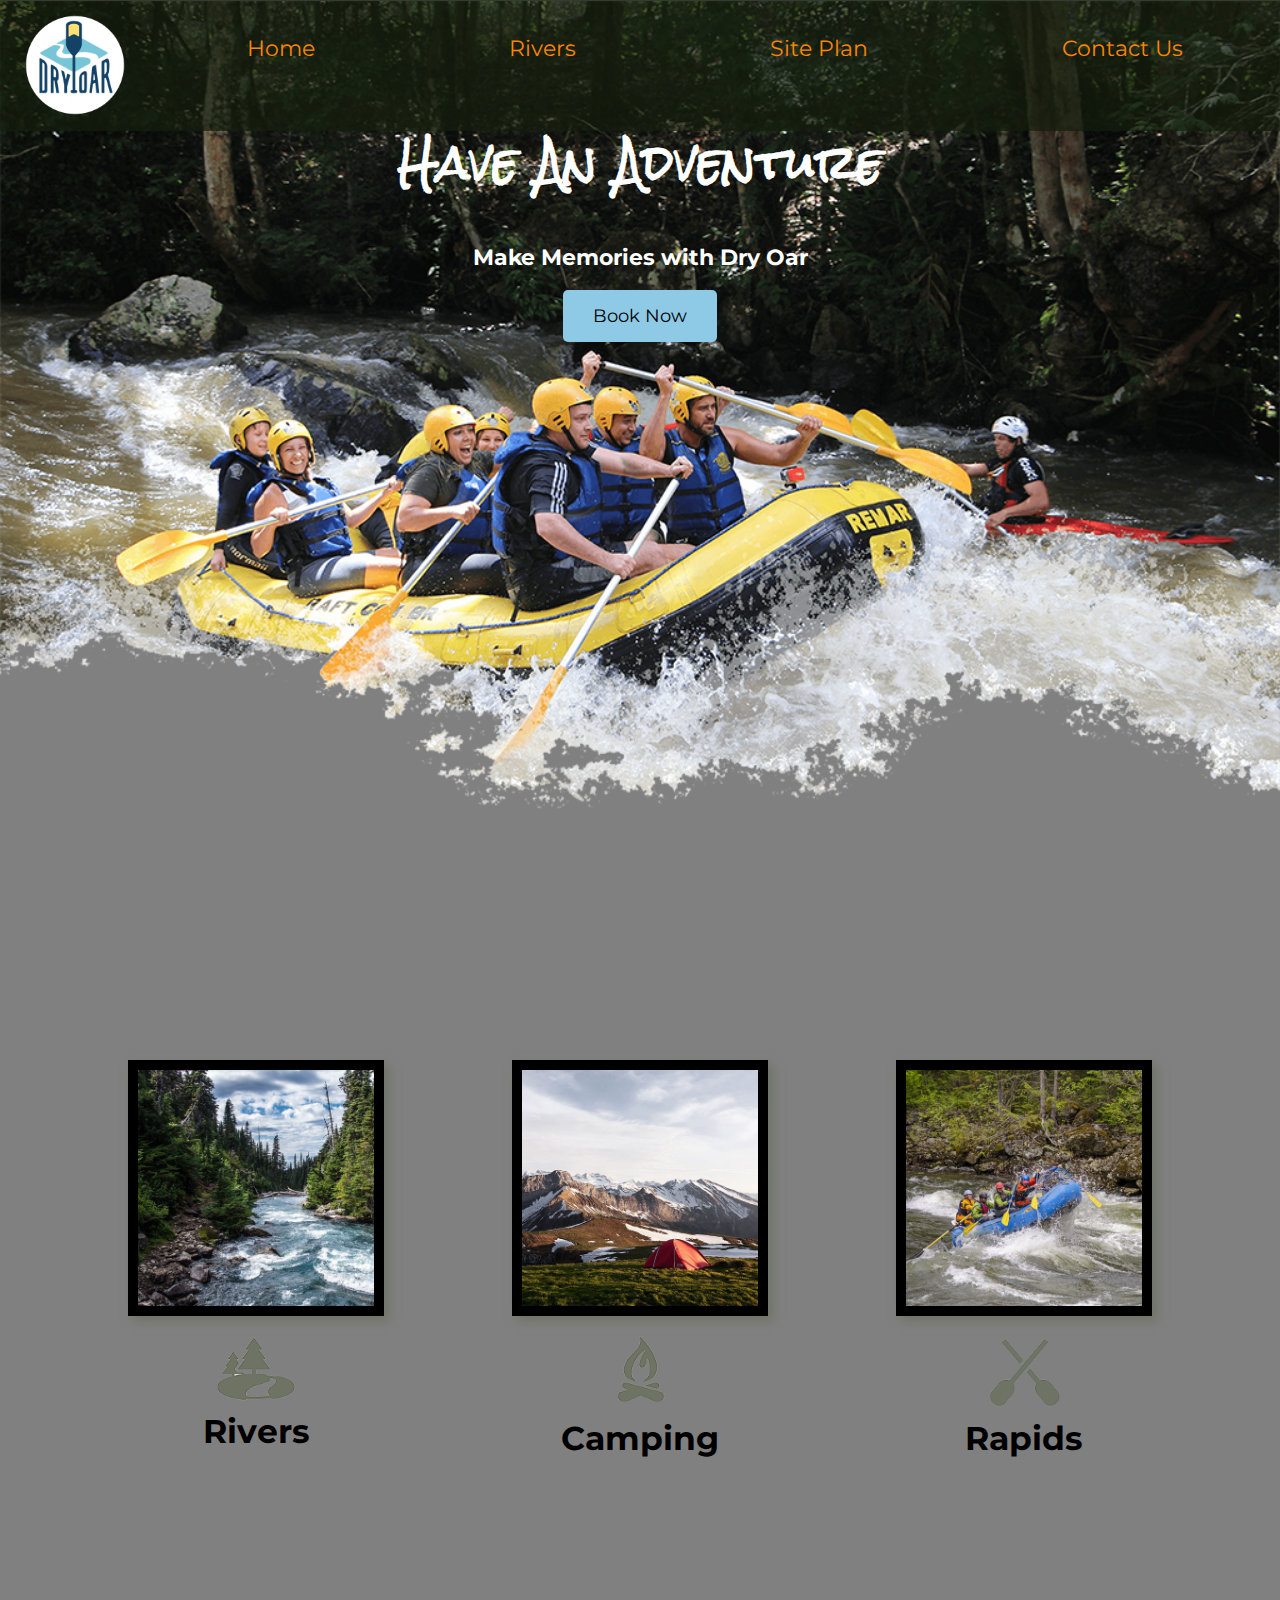
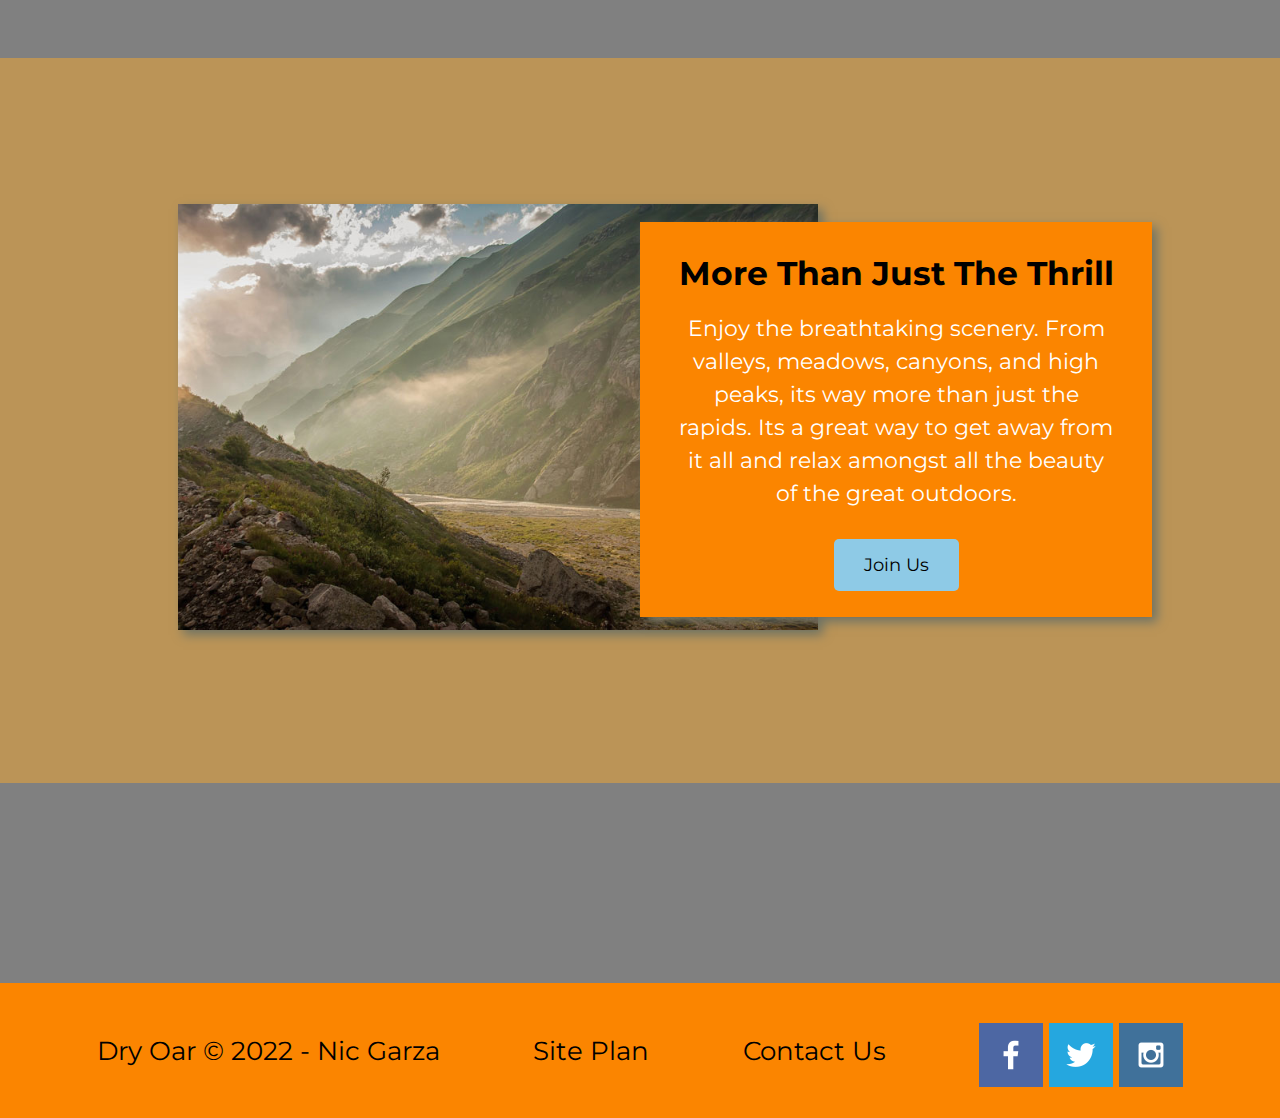
<file: wwr/index.html>
<!DOCTYPE html>
<html lang="en">

<head>
    <meta charset="UTF-8">
    <meta http-equiv="X-UA-Compatible" content="IE=edge">
    <meta name="viewport" content="width=device-width, initial-scale=1.0">
    <title>Whitewater Rafting Vacations | White Water Outfitters | Home</title>
    <link rel="stylesheet" href="styles/style.css">
</head>

<body>
    <div id="content">
        <header>
            <a id="logo_link" href="index.html">
                <img class="logo" src="images/logo.png" alt="Dry Oar Logo">
            </a>
            <nav>
                <a href="index.html">Home</a>
                <a href="./subpage.html">Rivers</a>
                <a href="site-plan-rafting.html">Site Plan</a>
                <a href="contactus.html">Contact Us</a>
            </nav>
        </header>
        <div id="hero">
            <div id="hero-box">
                <img id="hero-img" src="images/hero.png" alt="People enjoying white water rafting">
            </div>
            <section id="hero-msg">
                <h1 class="home-title">Have An Adventure</h1>
                <h4>Make Memories with Dry Oar</h4>
                <div class="button-box">
                    <a class="book" href="rates.html">Book Now</a>
                </div>
            </section>
        </div>
        <main class="home-grid">
            <section class="rivers-card">
                <img class="card-img" src="images/rivers.jpeg" alt="river in forest">
                <img class="icon" src="images/river_icon.png" alt="river icon">
                <h2>Rivers</h2>
            </section>
            <section class="camping-card">
                <img class="card-img" src="images/camping.jpeg" alt="tent in mountains">
                <img class="icon" src="images/fire_icon.png" alt="fire icon">
                <h2>Camping</h2>
            </section>
            <section class="rapids-card">
                <img class="card-img" src="images/rapids.jpeg" alt="rafting boat">
                <img class="icon" src="images/oars.png" alt="oars icon">
                <h2>Rapids</h2>
            </section>
            <div id="Background"></div>
            <section class="mountain-card">
                <img class="mountain-image" src="images/mountains.jpeg" alt="Misty mountains">
            </section>
            <div class="msg">
                <h2>More Than Just The Thrill</h2>
                <p>Enjoy the breathtaking scenery. From valleys, meadows, canyons, and high peaks, its way more than
                    just the rapids. Its a great way to get away from it all and relax amongst all the beauty of the
                    great outdoors.</p>
                <a class="join" href="rivers.html">Join Us</a>
            </div>
        </main>
        <footer>
            <p>Dry Oar &copy; 2022 - Nic Garza</p>
            <p><a href="site-plan-rafting.html">Site Plan</a></p>
            <p><a href="contactus.html">Contact Us</a></p>
            <div class="social">
                <a href="https://facebook.com" target="_blank">
                    <img src="images/facebook.png" alt="fb icon">
                </a>
                <a href="https://twitter.com" target="_blank">
                    <img src="images/twitter.png" alt="twitter icon">
                </a>
                <a href="https://instagram.com" target="_blank">
                    <img src="images/instagram.png" alt="instagram icon">
                </a>
            </div>
        </footer>
    </div>
</body>

</html>
</file>
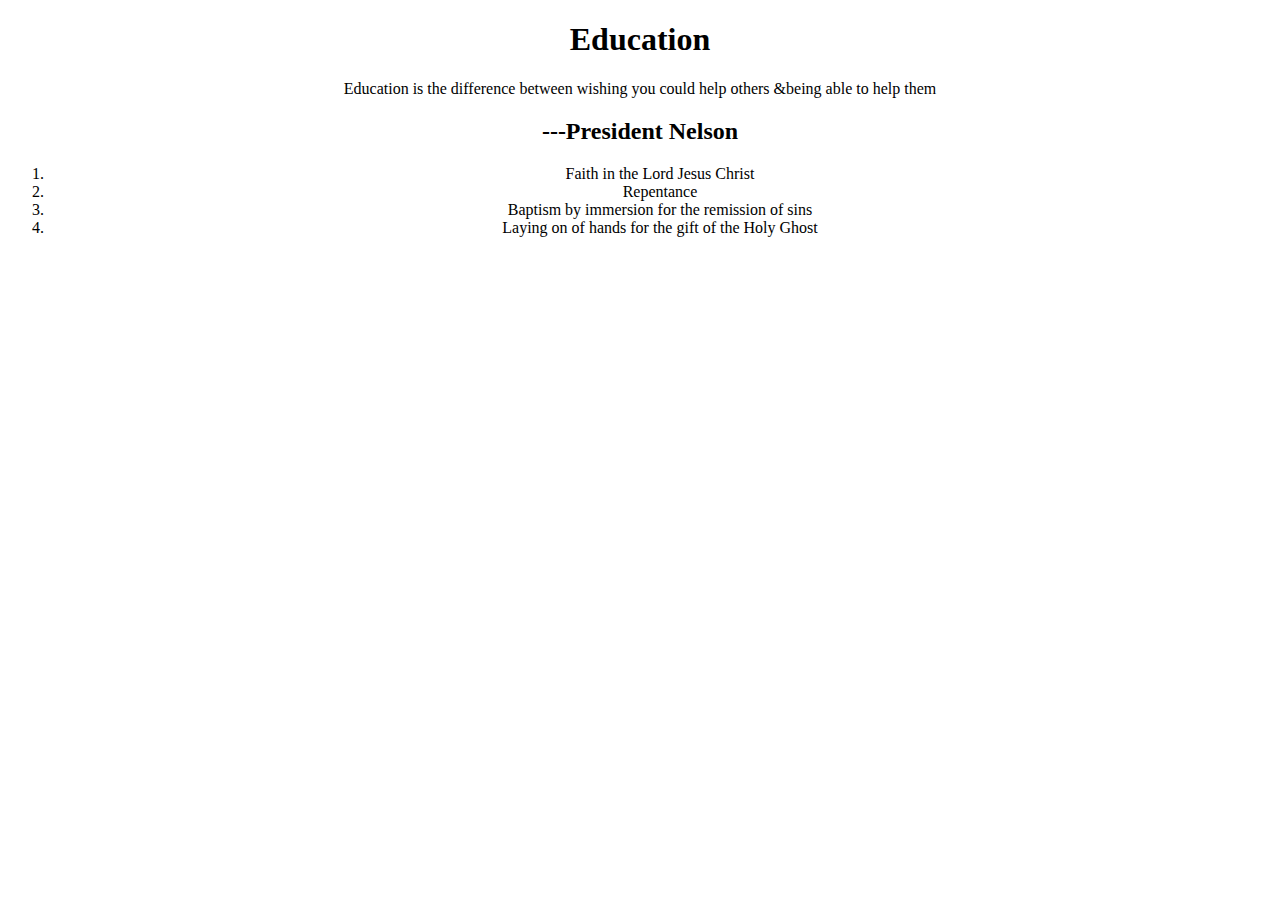
<file: practice/ice4.html>
<!DOCTYPE html>
<html lang="en">
<head>
    <meta charset="UTF-8">
    <meta http-equiv="X-UA-Compatible" content="IE=edge">
    <meta name="viewport" content="width=device-width, initial-scale=1.0">
    <title>Document</title>
    <link rel="stylesheet" href="styles/icestyles.css"
</head>
<body>
    <header>
        <main>
            <h1>Education</h1>
            <p>Education is the difference between wishing you could help others &being able to help them</p>
                <h2>---President Nelson</h2>
                <ol type="1">
                    <li>Faith in the Lord Jesus Christ</li>
                    <li>Repentance</li>
                    <li>Baptism by immersion for the remission of sins</li>
                    <li>Laying on of hands for the gift of the Holy Ghost</li>
                </ol> 
        </main>
    </header>
    
</body>
</html>
</file>
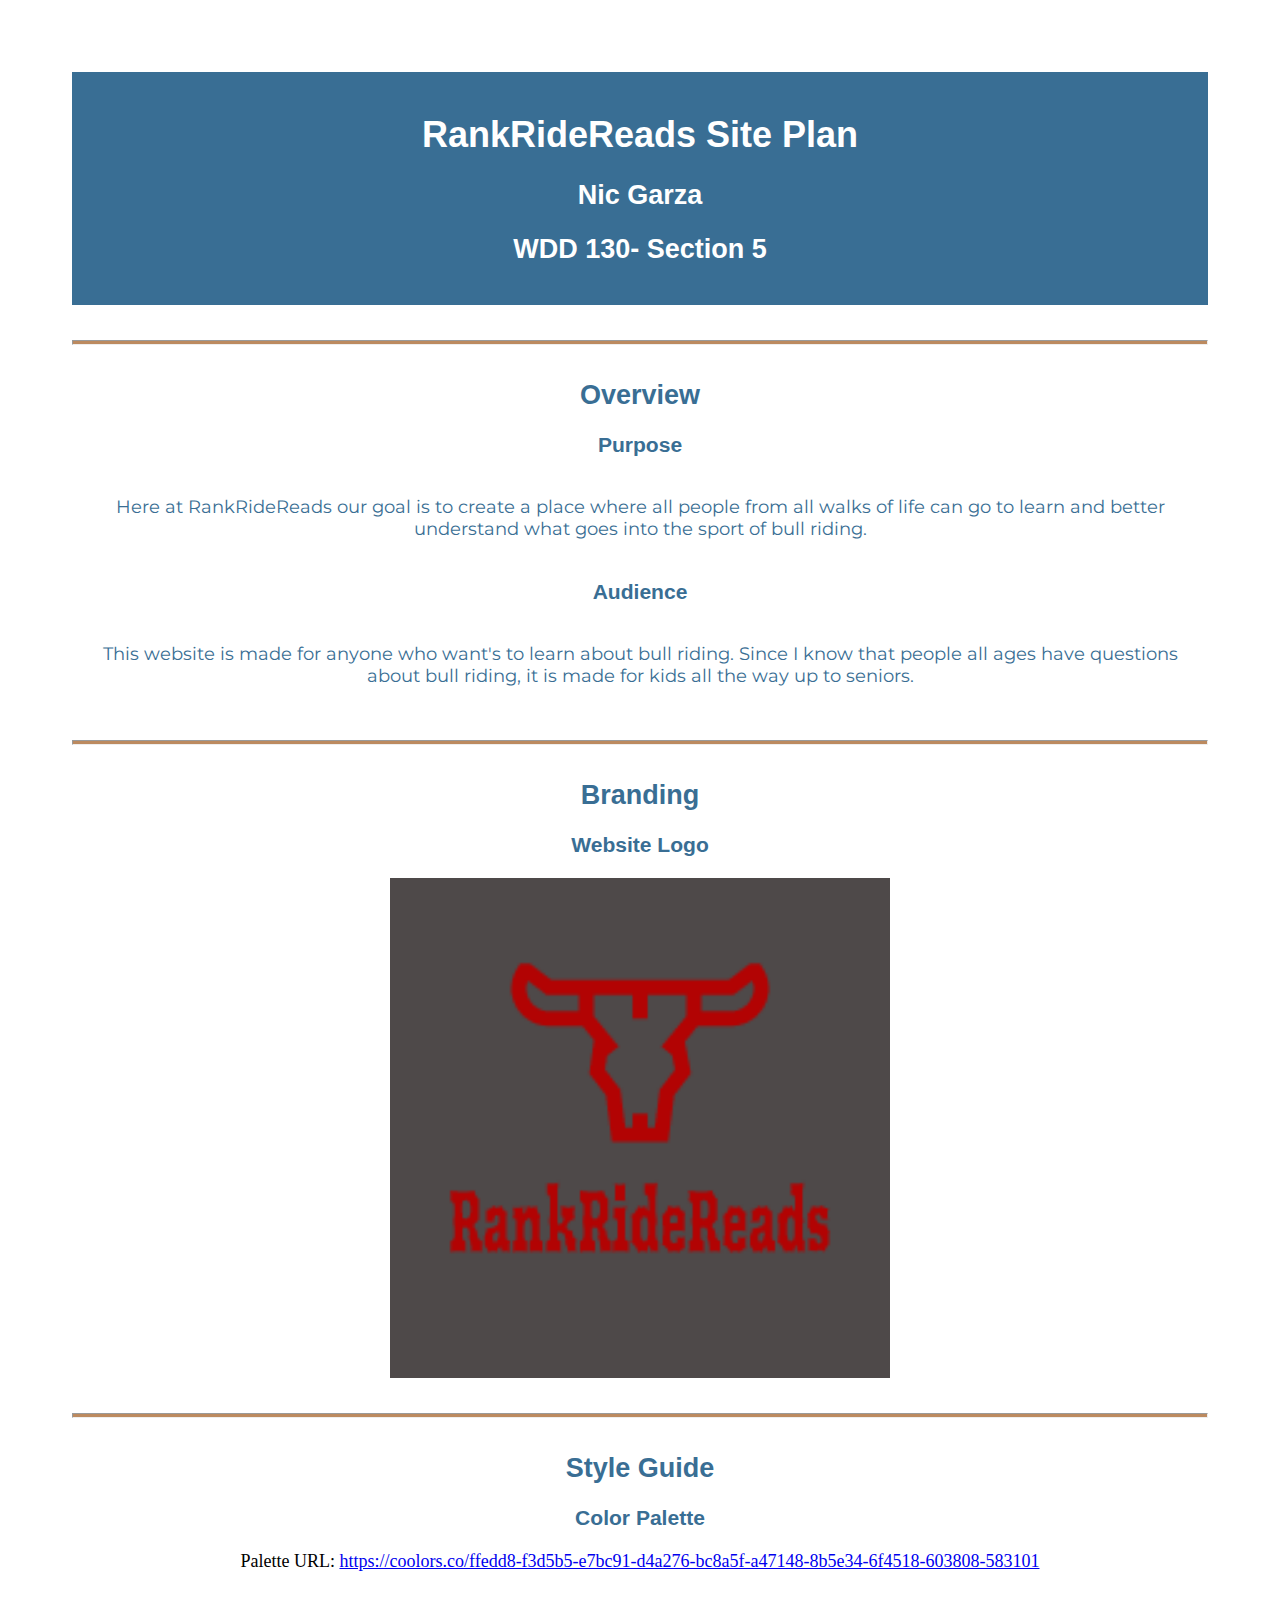
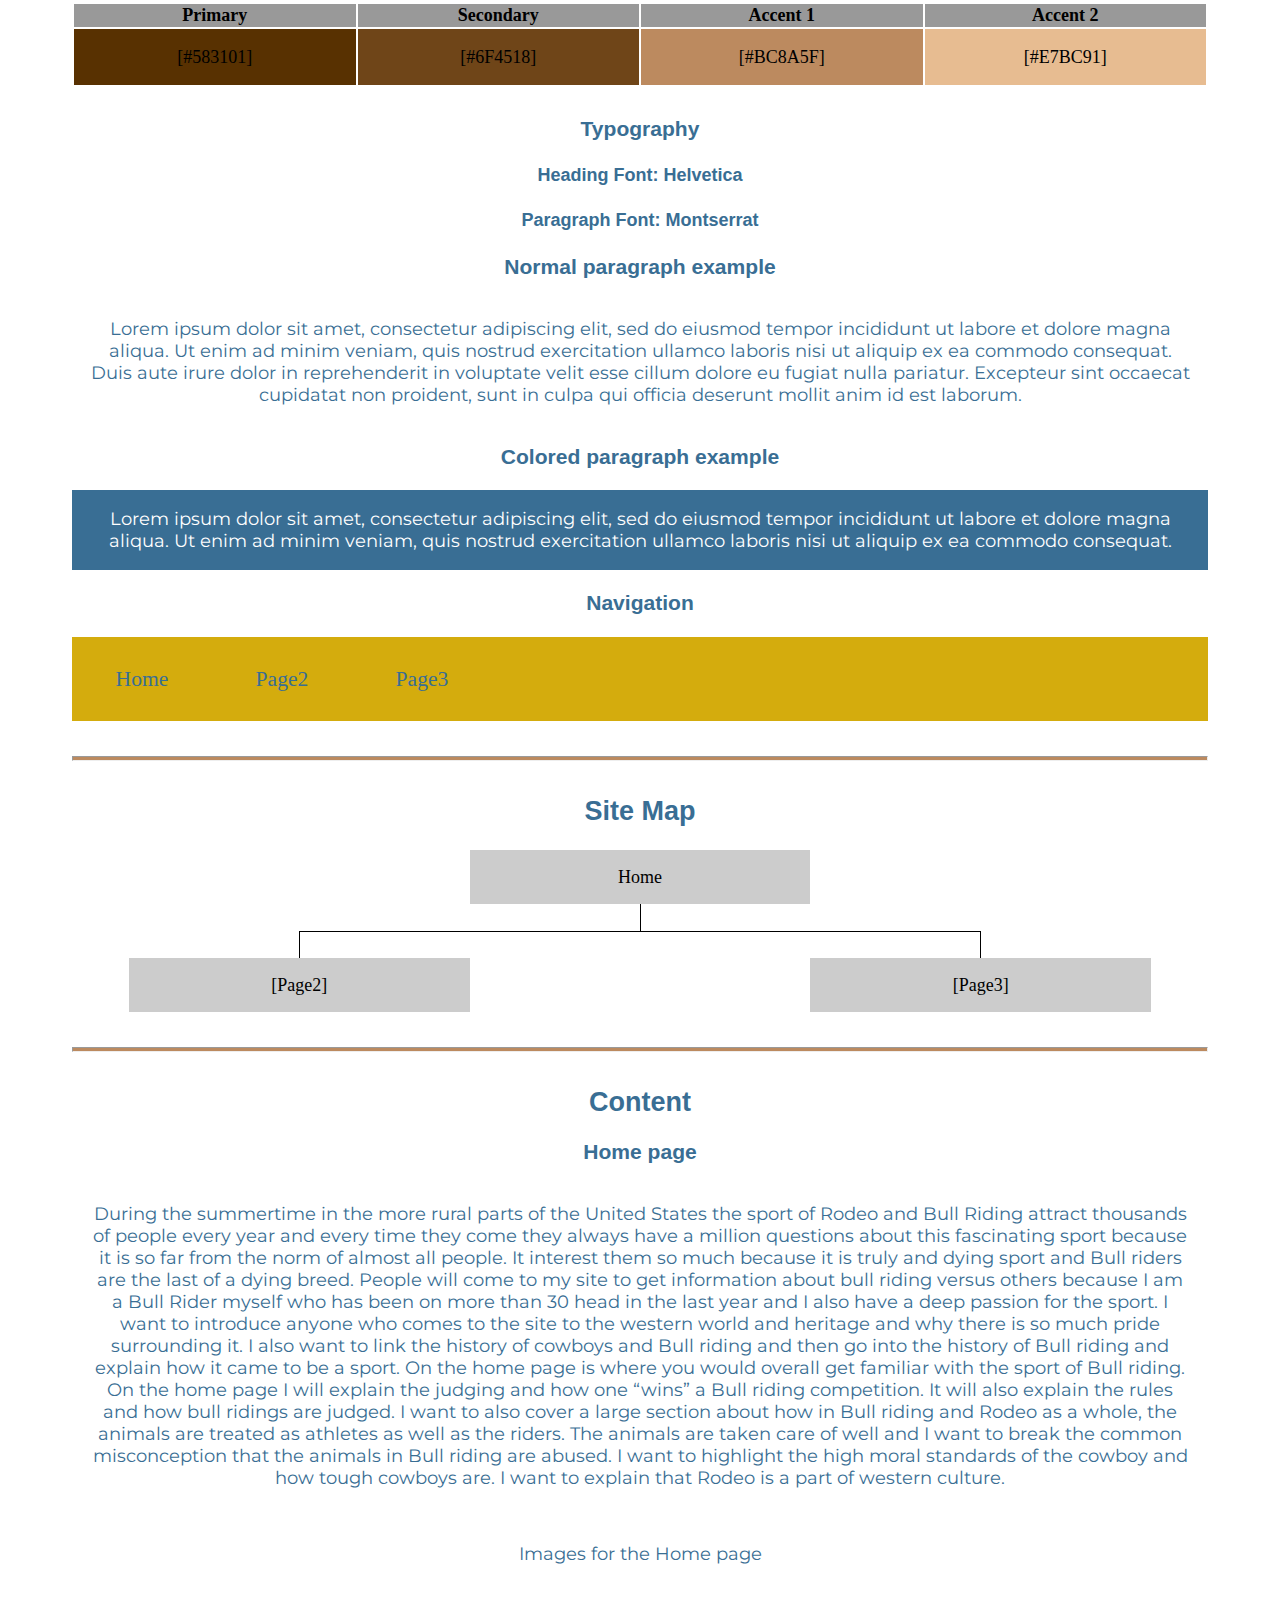
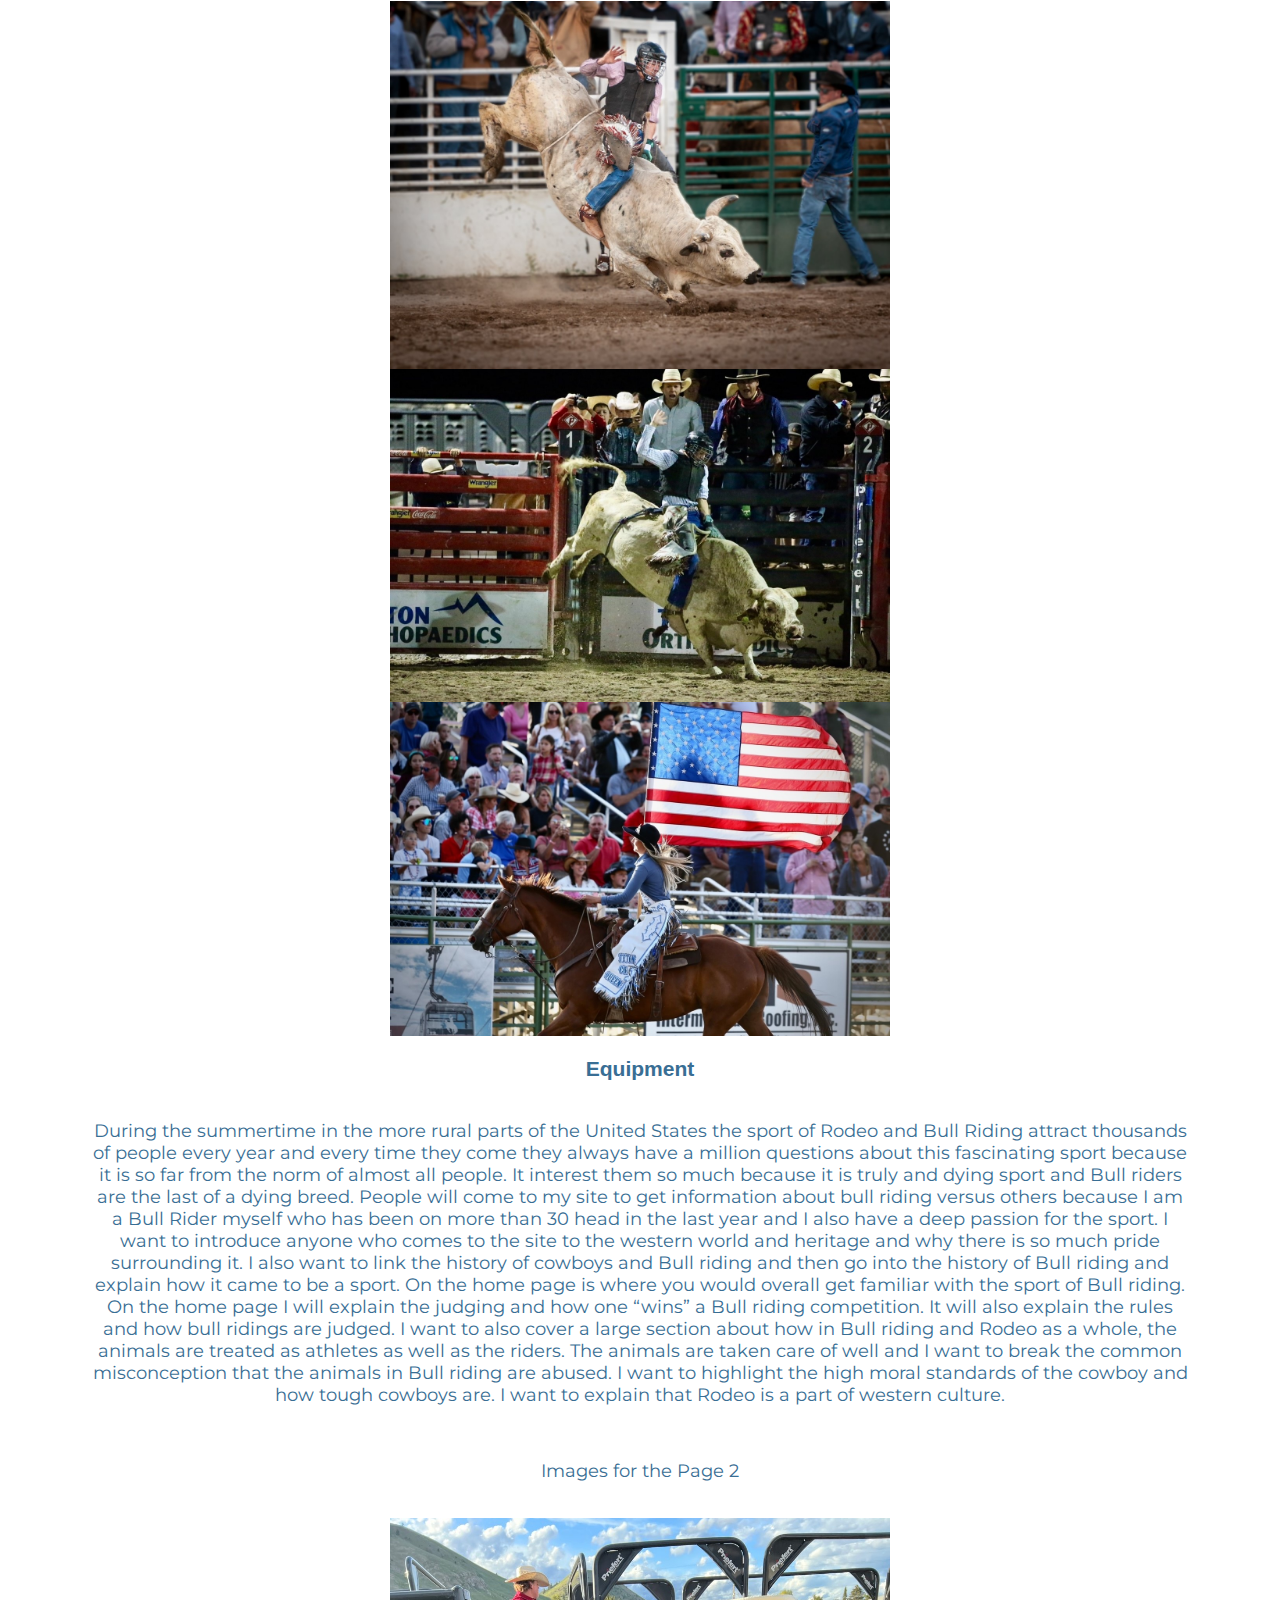
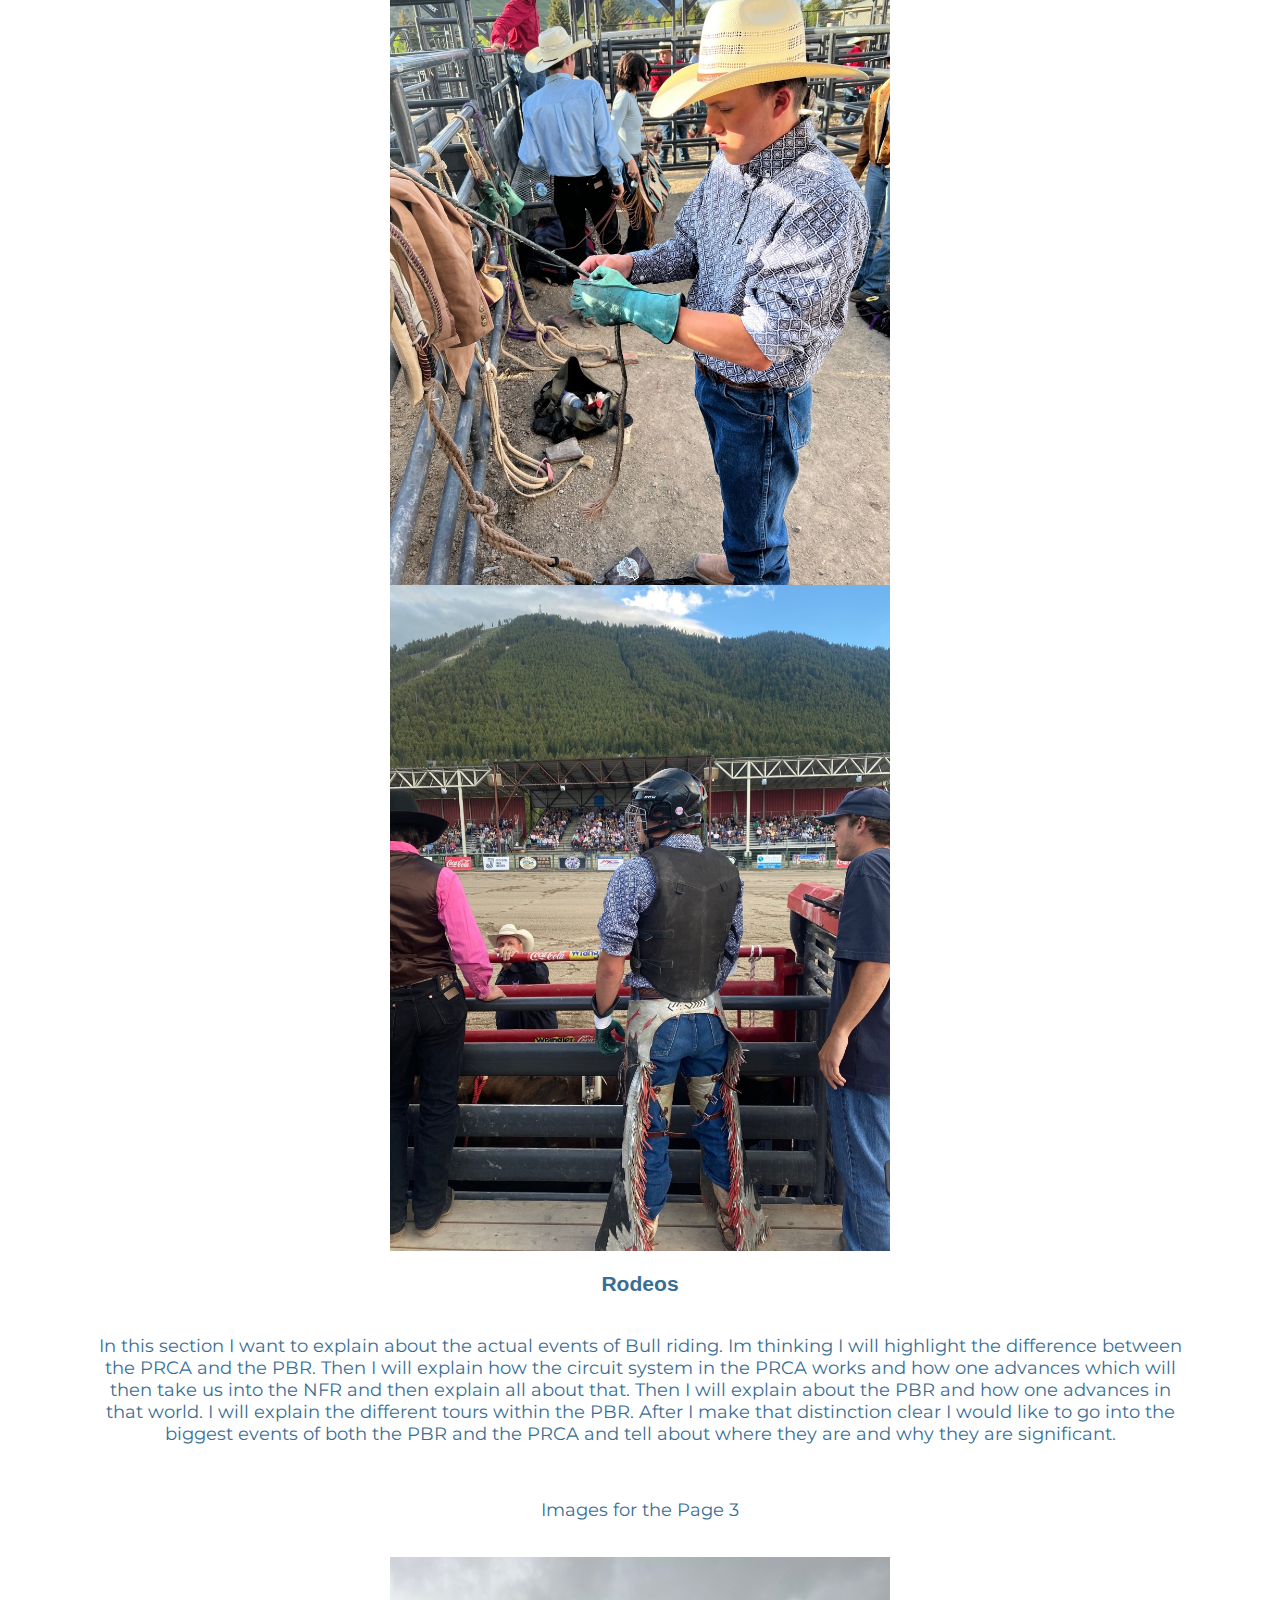
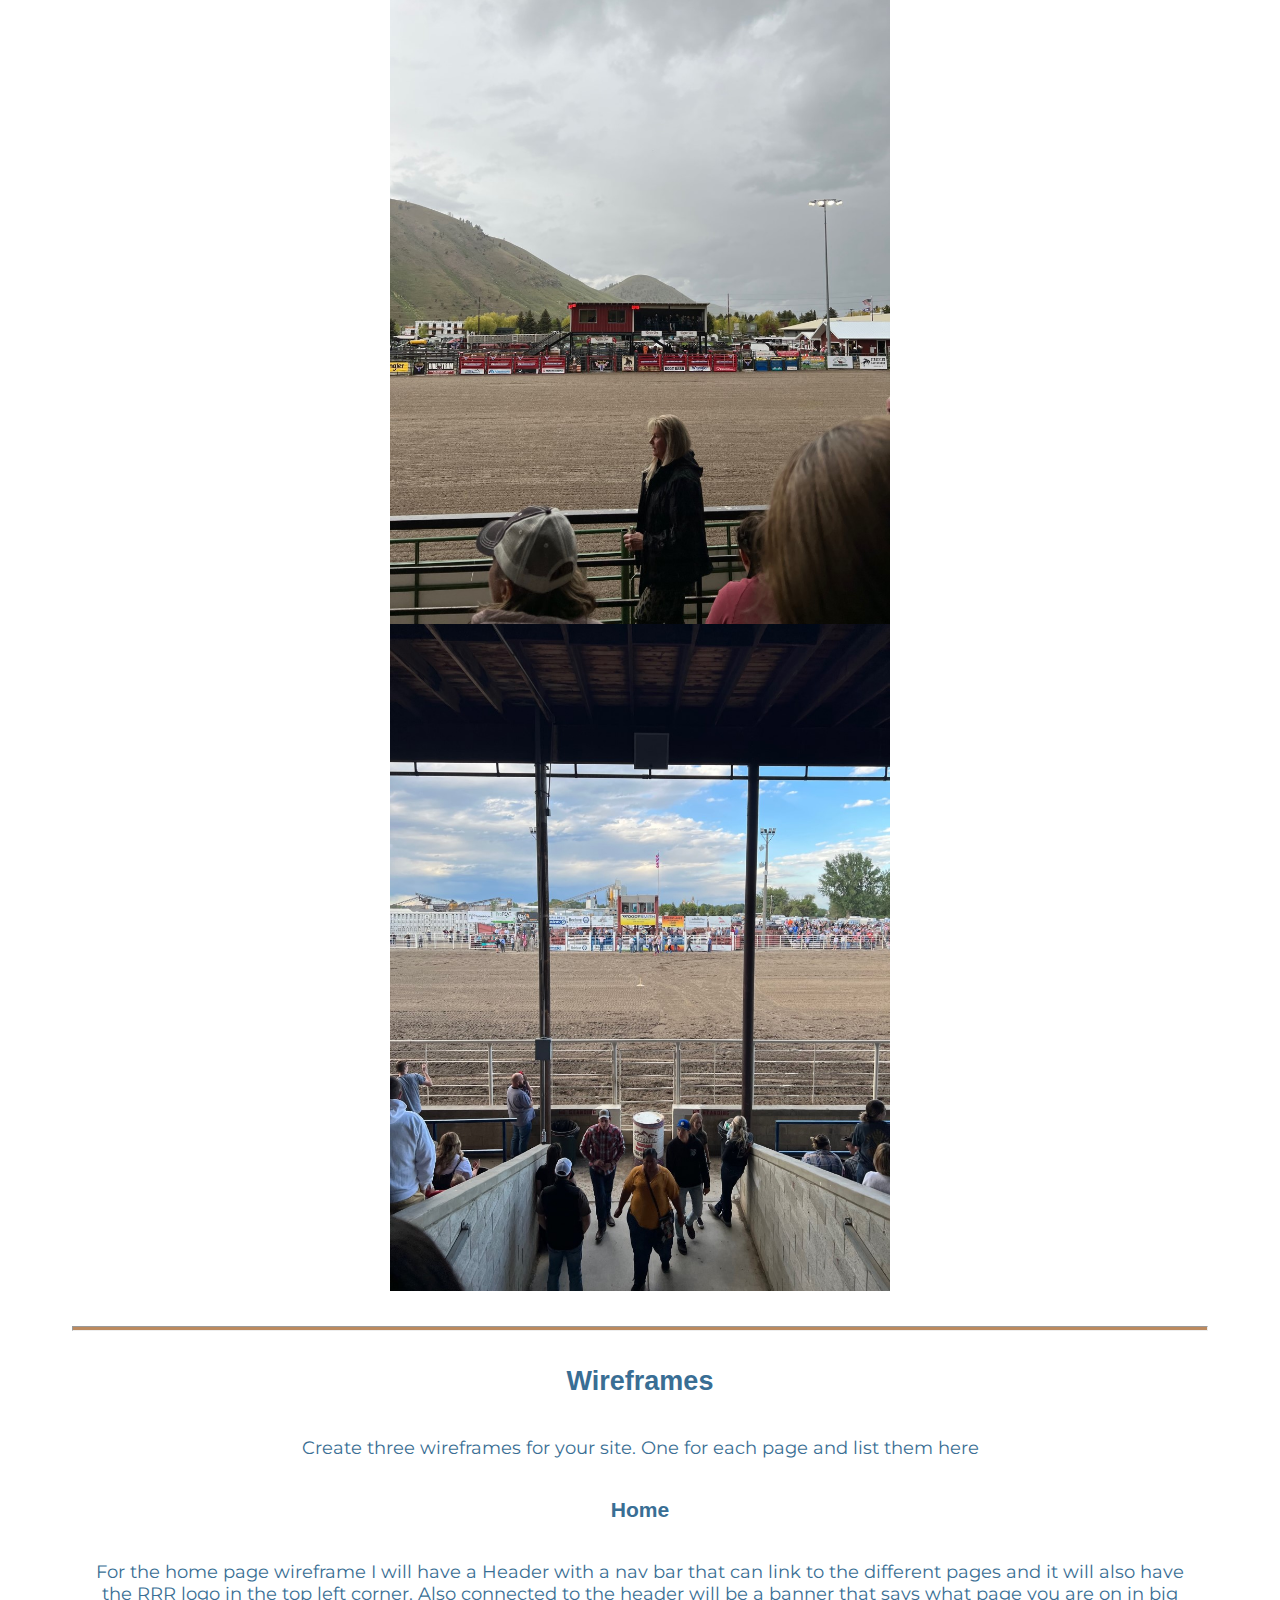
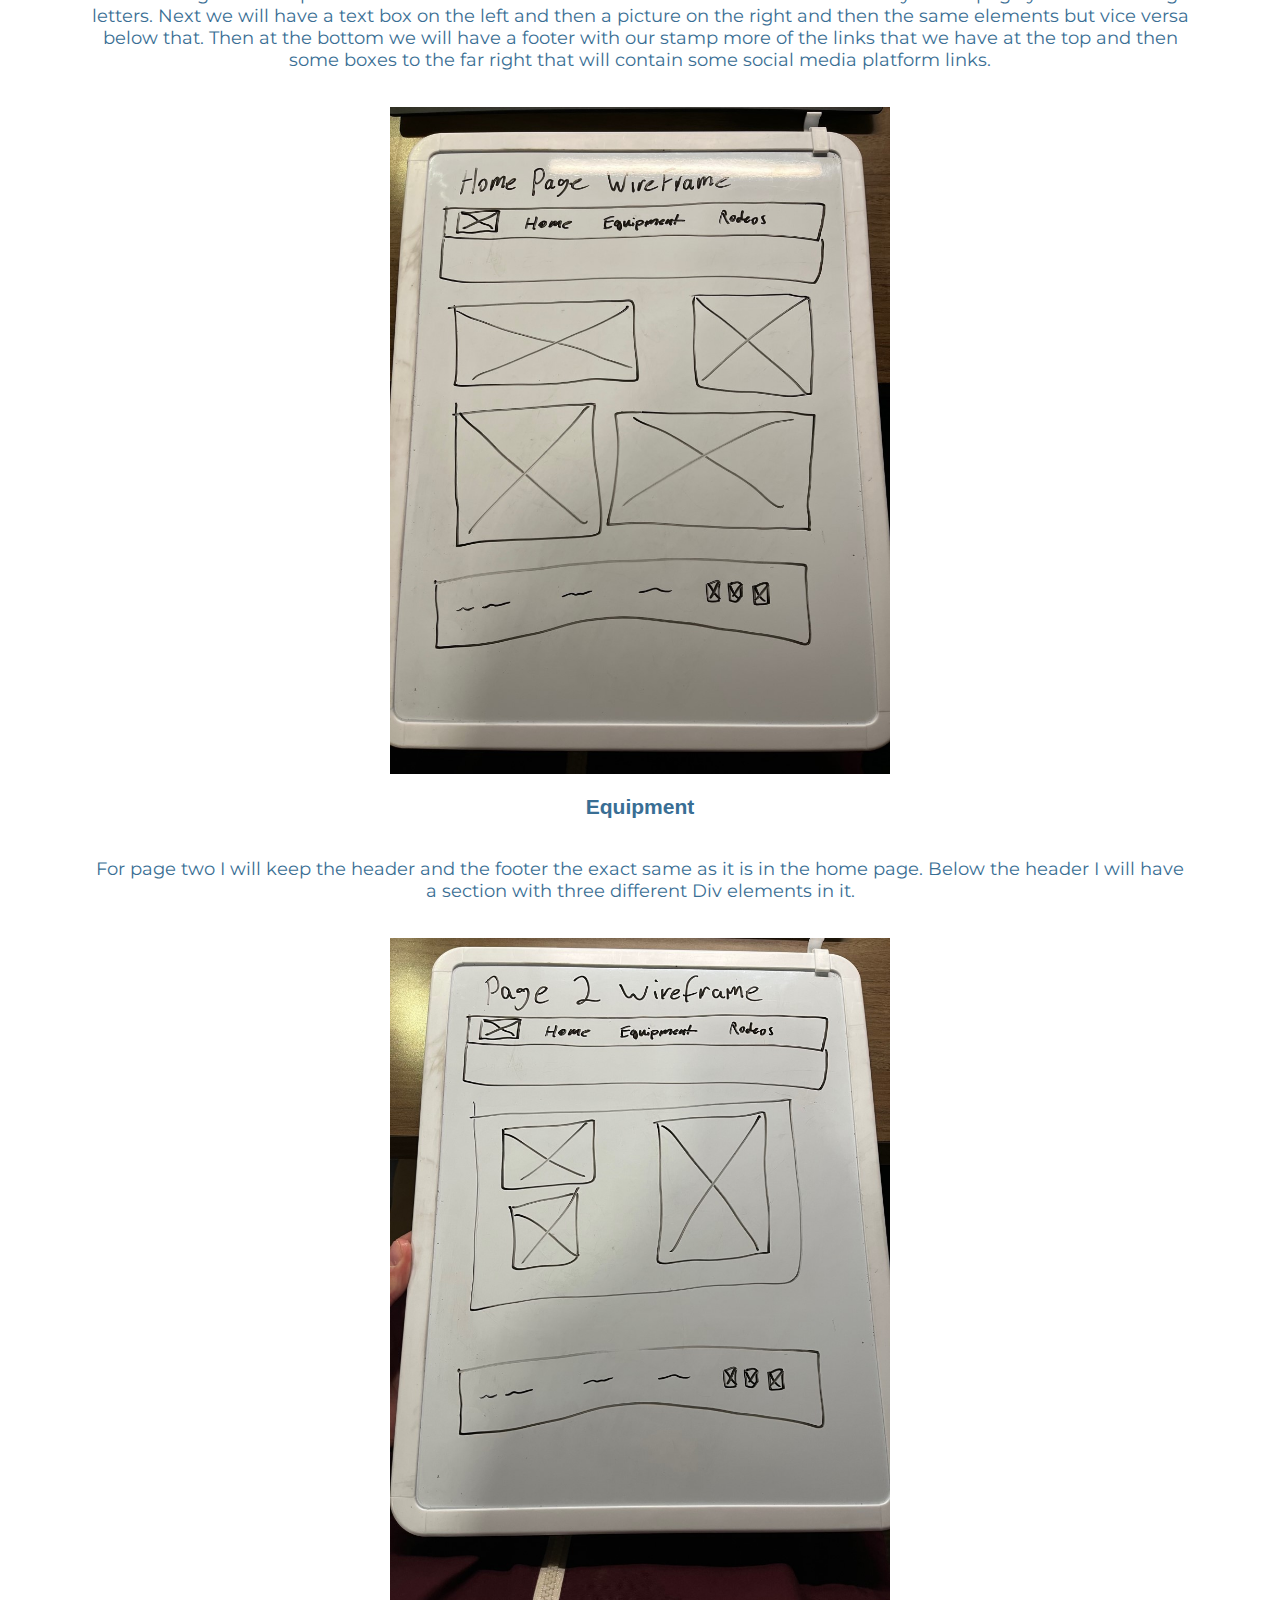
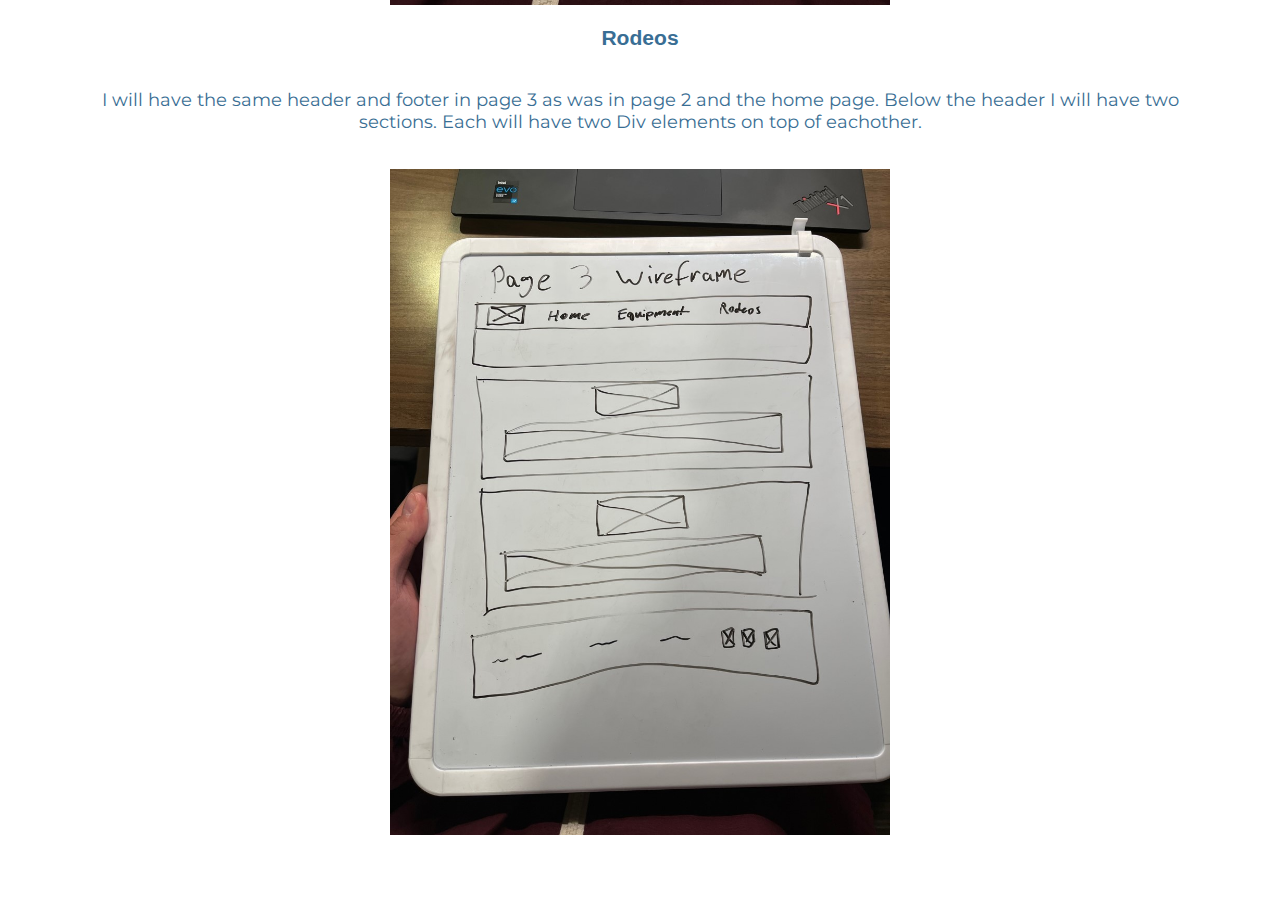
<file: rankridereads/site-plan.html>
<!DOCTYPE html>
<html lang="en-us">
    
  <head>
    <meta charset="utf-8">
    <title>Site Plan</title>
    <link type="text/css" rel="stylesheet" href="styles/site-plan.css">
  </head>

  <body>
    <header>
      <h1>RankRideReads Site Plan</h1>
      <h2>Nic Garza</h2>
      <h2>WDD 130- Section 5</h2>
      <!-- In the header above, add the name or your site, your name and class number. For example if you are in section 3 you would put WDD 130.03 -->
    </header>
    <main>

      <!-- ------------------------Steps 2-3------------------------------ -->
      <hr>
      <h2>Overview</h2>
      <h3>Purpose</h3>
      <p>Here at RankRideReads  our goal is to create a place where all people from all walks of life can go to learn and better understand what goes into the sport of bull riding.</p>  <!-- change this -->


      <h3>Audience</h3>
      <p>This website is made for anyone who want's to learn about bull riding. Since I know that people all ages have questions about bull riding, it is made for kids all the way up to seniors. </p>  <!-- change this -->

      <hr>
      <h2>Branding</h2>
      <h3>Website Logo</h3>
      <!-- Replace this with some sort of logo for your site.  A logo can be as simple as the name of your site in a nice font :) -->
      <img src="./images/Personalwebsitelogo.png" alt="Logo image">
      <hr>
      <h2>
        Style Guide
      </h2>

      <!-- ------------------------Steps 4-8------------------------------ -->

      <h3>
        Color Palette
      </h3>
      <!--  The colors you choose for a website are one of the most important decisions you will make. Follow the instructions on the activity in iLearn then return and replace the color codes below with the hex color codes (the 6 digit numbers that show at the bottom of each color) for the colors you have chosen below.  You should have at least 2 colors but do not have to fill in all 4 if you do not need them.  -->

      <!-- Copy and paste the URL to your finished palette below Make sure to paste it into both spots -->
      Palette URL: <a href="https://coolors.co/ffedd8-f3d5b5-e7bc91-d4a276-bc8a5f-a47148-8b5e34-6f4518-603808-583101" target="_blank">https://coolors.co/ffedd8-f3d5b5-e7bc91-d4a276-bc8a5f-a47148-8b5e34-6f4518-603808-583101</a>


      <table class="colors">
        <tr>
            <th>Primary</th>
            <th>Secondary</th>
            <th>Accent 1</th>
            <th>Accent 2</th>
        </tr>
        <!-- Replace the numbers in the boxes below with your hex color codes. Then switch to the site-plan.css file and change your colors there as well. -->
        <tr>
            <td class="primary">[#583101]</td>
            <td class="secondary">[#6F4518]</td>
            <td class="accent1">[#BC8A5F]</td>
            <td class="accent2">[#E7BC91]</td>
        </tr>
      </table>

      <!-- ------------------------Step 9------------------------------ -->

      <h3>
        Typography
      </h3>
      <!-- Choose a font for your paragraphs (body copy) and headlines. What font(s) have you chosen? Why did you choose what you did?  Make sure to review the list of web safe fonts at W3Schools.org as a starting point.  Think also about which of your colors above you might use for background and font colors. -->

      <h4>
        Heading Font: Helvetica  <!-- change this -->
      </h4>
      <h4>
        Paragraph Font: Montserrat  <!-- change this -->
      </h4>
      <h3>
        Normal paragraph example
      </h3>
      <p>
        Lorem ipsum dolor sit amet, consectetur adipiscing elit, sed do eiusmod tempor incididunt ut labore et dolore magna aliqua. Ut enim ad minim veniam, quis nostrud exercitation ullamco laboris nisi ut aliquip ex ea commodo consequat. Duis aute irure dolor in reprehenderit in voluptate velit esse cillum dolore eu fugiat nulla pariatur. Excepteur sint occaecat cupidatat non proident, sunt in culpa qui officia deserunt mollit anim id est laborum.
      </p>
      <h3>
        Colored paragraph example
      </h3>
      <p class="colored">
        Lorem ipsum dolor sit amet, consectetur adipiscing elit, sed do eiusmod tempor incididunt ut labore et dolore magna aliqua. Ut enim ad minim veniam, quis nostrud exercitation ullamco laboris nisi ut aliquip ex ea commodo consequat. 
      </p>

      <!-- ------------------------Step 10------------------------------ -->

      <h3>
        Navigation
      </h3>
      <!-- Think about how you want your navigation bar to look. In the site-plan.css file change the colors to your colors to get the look you desire. --> 
      <nav>
        <a href="#">Home</a>
        <a href="#">Page2</a>
        <a href="#">Page3</a>
      </nav>
      <hr>
      <h2>
        Site Map
      </h2>
      <div class="sitemap">
        <div class="sm-home">
          Home
        </div>
        <div class="sm-page2">
          [Page2] <!-- change this -->
        </div>
        <div class="sm-page3">
          [Page3]  <!-- change this -->
        </div>

        <div class="top">
          &nbsp;
        </div>
        <div class="left">
          &nbsp;
        </div>
        <div class="right">
          &nbsp;
        </div>

      </div>

      <!-- --------Content Section -------------- -->
      <hr>
      <h2>
        Content
      </h2>
      <h3>Home page</h3>
      <p>
        During the summertime in the more rural parts of the United States the sport of Rodeo and Bull Riding attract thousands of people every year and every time they come they always have a million questions about this fascinating sport because it is so far from the norm of almost all people. 
        It interest them so much because it is truly and dying sport and Bull riders are the last of a dying breed. People will come to my site to get information about bull riding versus others because I am a Bull Rider myself who has been on more than 30 head in the last year and I also have a deep passion for the sport.
        I want to introduce anyone who comes to the site to the western world and heritage and why there is so much pride surrounding it. I also want to link the history of cowboys and Bull riding and then go into the history of Bull riding and explain how it came to be a sport. 
        On the home page is where you would overall get familiar with the sport of Bull riding. On the home page I will explain the judging and how one “wins” a Bull riding competition. It will also explain the rules and how bull ridings are judged.
        I want to also cover a large section about how in Bull riding and Rodeo as a whole, the animals are treated as athletes as well as the riders. The animals are taken care of well and I want to break the common misconception that the animals in Bull riding are abused. I want to highlight the high moral standards of the cowboy and how tough cowboys are.
        I want to explain that Rodeo is a part of western culture.  
      </p>
      <p>Images for the Home page</p>
        <img src="./images/bullwars.jpg" alt="Home Page Bull Rider">
        <img src="./images/hpone.jpg" alt="Bull Rider Riding">
        <img src="./images/hptwo.jpg" alt="American Flag">

      </ul>
      <h3>Equipment</h3>
      <p>
        During the summertime in the more rural parts of the United States the sport of Rodeo and Bull Riding attract thousands of people every year and every time they come they always have a million questions about this fascinating sport because it is so far from the norm of almost all people.
        It interest them so much because it is truly and dying sport and Bull riders are the last of a dying breed. People will come to my site to get information about bull riding versus others because I am a Bull Rider myself who has been on more than 30 head in the last year and I also have a deep passion for the sport.
        I want to introduce anyone who comes to the site to the western world and heritage and why there is so much pride surrounding it. I also want to link the history of cowboys and Bull riding and then go into the history of Bull riding and explain how it came to be a sport. On the home page is where you would overall get familiar with the sport of Bull riding.
        On the home page I will explain the judging and how one “wins” a Bull riding competition. It will also explain the rules and how bull ridings are judged. I want to also cover a large section about how in Bull riding and Rodeo as a whole, the animals are treated as athletes as well as the riders. The animals are taken care of well and I want to break the common misconception that the animals in Bull riding are abused.
        I want to highlight the high moral standards of the cowboy and how tough cowboys are.  I want to explain that Rodeo is a part of western culture.  
      </p>
      <p>Images for the Page 2</p>
        <img src="./images/epone.jpg" alt="Preparing a Bull Rope">
        <img src="./images/eptwo.jpg" alt="Suited Up">

      </ul>
      <h3>Rodeos</h3>
      <p>
        In this section I want to explain about the actual events of Bull riding. Im thinking I will highlight the difference between the PRCA and the PBR. Then I will explain how the circuit system in the PRCA works and how one advances which will then take us into the NFR and then explain all about that.
        Then I will explain about the PBR and how one advances in that world. I will explain the different tours within the PBR. After I make that distinction clear I would like to go into the biggest events of both the PBR and the PRCA and tell about where they are and why they are significant.  
      </p>
      <p>Images for the Page 3</p>
        <img src="./images/rpthree.jpg" alt="Rodeo Arena">
        <img src="./images/rpone.jpg" alt="Rodeo Arena">

      </ul>
      <hr>
      <h2>
        Wireframes
      </h2>
      <p>
        Create three wireframes for your site. One for each page and list them here</p>

      <h3>Home</h3>
      <p>         
        For the home page wireframe I will have a Header with a nav bar that can link to the different pages
        and it will also have the RRR logo in the top left corner. Also connected to the header will be a banner that
        says what page you are on in big letters. Next we will have a text box on the left and then a picture on the 
        right and then the same elements but vice versa below that. Then at the bottom we will have a footer with our 
        stamp more of the links that we have at the top and then some boxes to the far right that will contain some 
        social media platform links. 
      </p>
      <img src="./images/wireframe_one.jpg" alt="home page wireframe">

      <h3>Equipment </h3>
      <p>         
        For page two I will keep the header and the footer the exact same as it is in the home page. Below the header I 
        will have a section with three different Div elements in it.
      </p>
      <img src="./images/wireframe_two.jpg" alt="page 2 wireframe">

      <h3>Rodeos</h3>
      <p>         
        I will have the same header and footer in page 3 as was in page 2 and the home page. Below the header I will have 
        two sections. Each will have two Div elements on top of eachother. 
      </p>
      <img src="./images/wireframe_three.jpg" alt="page 3 wireframe">
    </main>
  </body>

</html>
</file>
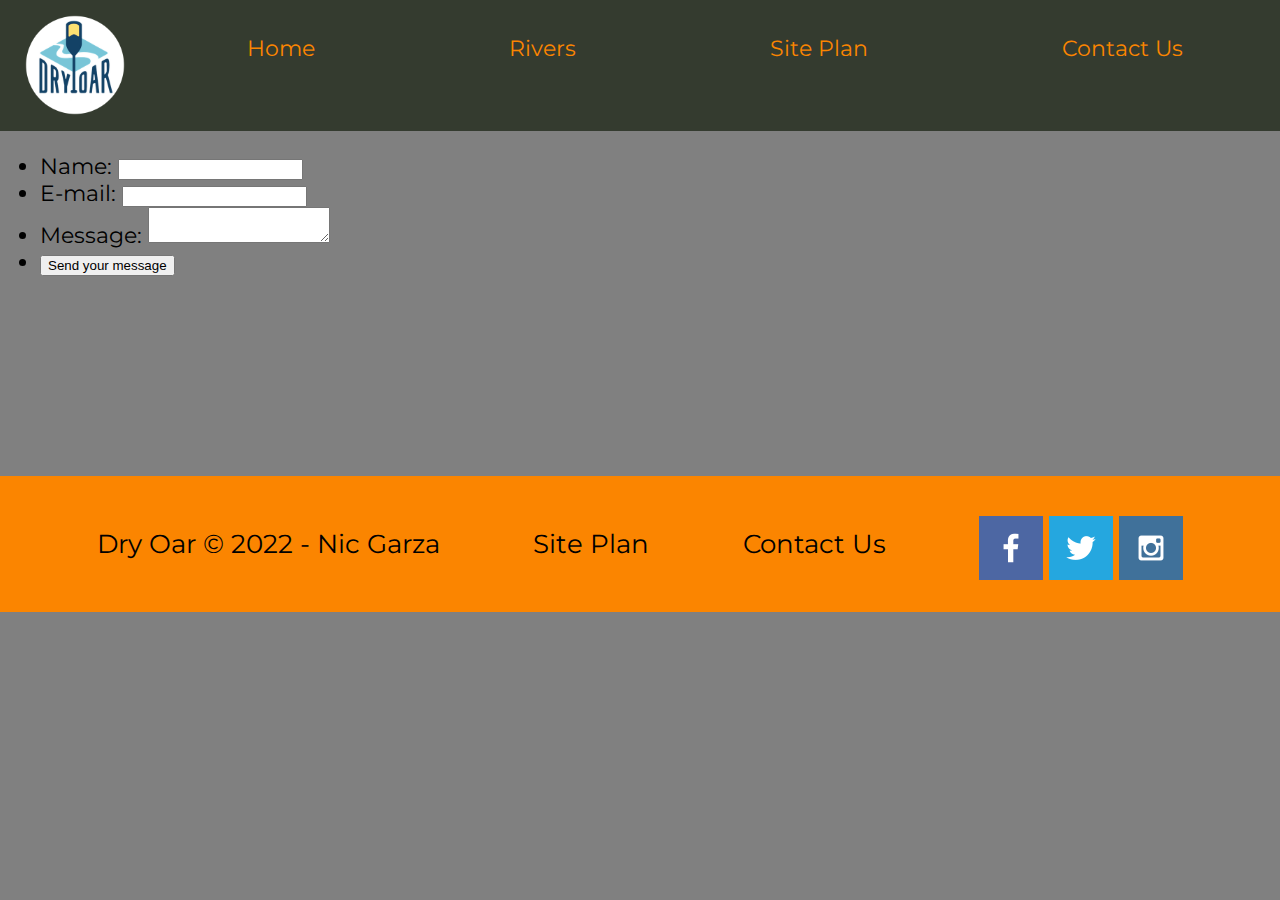
<file: wwr/contactus.html>
<!DOCTYPE html>
<html lang="en">
<head>
    <meta charset="UTF-8">
    <meta http-equiv="X-UA-Compatible" content="IE=edge">
    <meta name="viewport" content="width=device-width, initial-scale=1.0">
    <title>Contact Us Page</title>
    <link rel="stylesheet" href="styles/style.css">
</head>
<body>
    <header>
        <a id="logo_link" href="index.html">
            <img class="logo" src="images/logo.png" alt="Dry Oar Logo">
        </a>
        <nav>
            <a href="index.html">Home</a>
            <a href="./subpage.html">Rivers</a>
            <a href="site-plan-rafting.html">Site Plan</a>
            <a href="contactus.html">Contact Us</a>
        </nav>
    </header>
    <div id="feedback"></div>
    <form action="/my-handling-form-page" method="post">
        <ul>
          <li>
            <label for="name">Name:</label>
            <input type="text" id="name" name="user_name" />
          </li>
          <li>
            <label for="mail">E-mail:</label>
            <input type="email" id="mail" name="user_email" />
          </li>
          <li>
            <label for="msg">Message:</label>
            <textarea id="msg" name="user_message"></textarea>
          </li>
          <li class="button">
            <button type="submit">Send your message</button>
          </li>
        </ul>
      
    <footer>
        <p>Dry Oar &copy; 2022 - Nic Garza</p>
        <p><a href="site-plan-rafting.html">Site Plan</a></p>
        <p><a href="contactus.html">Contact Us</a></p>
        <div class="social">
            <a href="https://facebook.com" target="_blank">
                <img src="images/facebook.png" alt="fb icon">
            </a>
            <a href="https://twitter.com" target="_blank">
                <img src="images/twitter.png" alt="twitter icon">
            </a>
            <a href="https://instagram.com" target="_blank">
                <img src="images/instagram.png" alt="instagram icon">
            </a>
        </div>
    </footer>
    <script>
        // get the feedback div element so we can do something with it.
        const feedbackElement = document.getElementById('feedback');
        // get the form so we can read what was entered in it.
        const formElement = document.forms[0];
        // add a 'listener' to wait for a submission of our form. When that happens run the code below.
        formElement.addEventListener('submit', function(e) {
            // stop the form from doing the default action.
            e.preventDefault();
            // set the contents of our feedback element to a message letting the user know the form was submitted successfully. Notice that we pull the name that was entered in the form to personalize the message!
            feedbackElement.innerHTML = 'Hello '+ formElement.user_name.value +'! Thank you for your message. We will get back with you as soon as possible!';
            // make the feedback element visible.
            feedbackElement.style.display = "block";
            // add a class to move everything down so our message doesn't cover it.
            document.body.classList.toggle('moveDown');
        });
    </script>
</body>
</html>
</file>
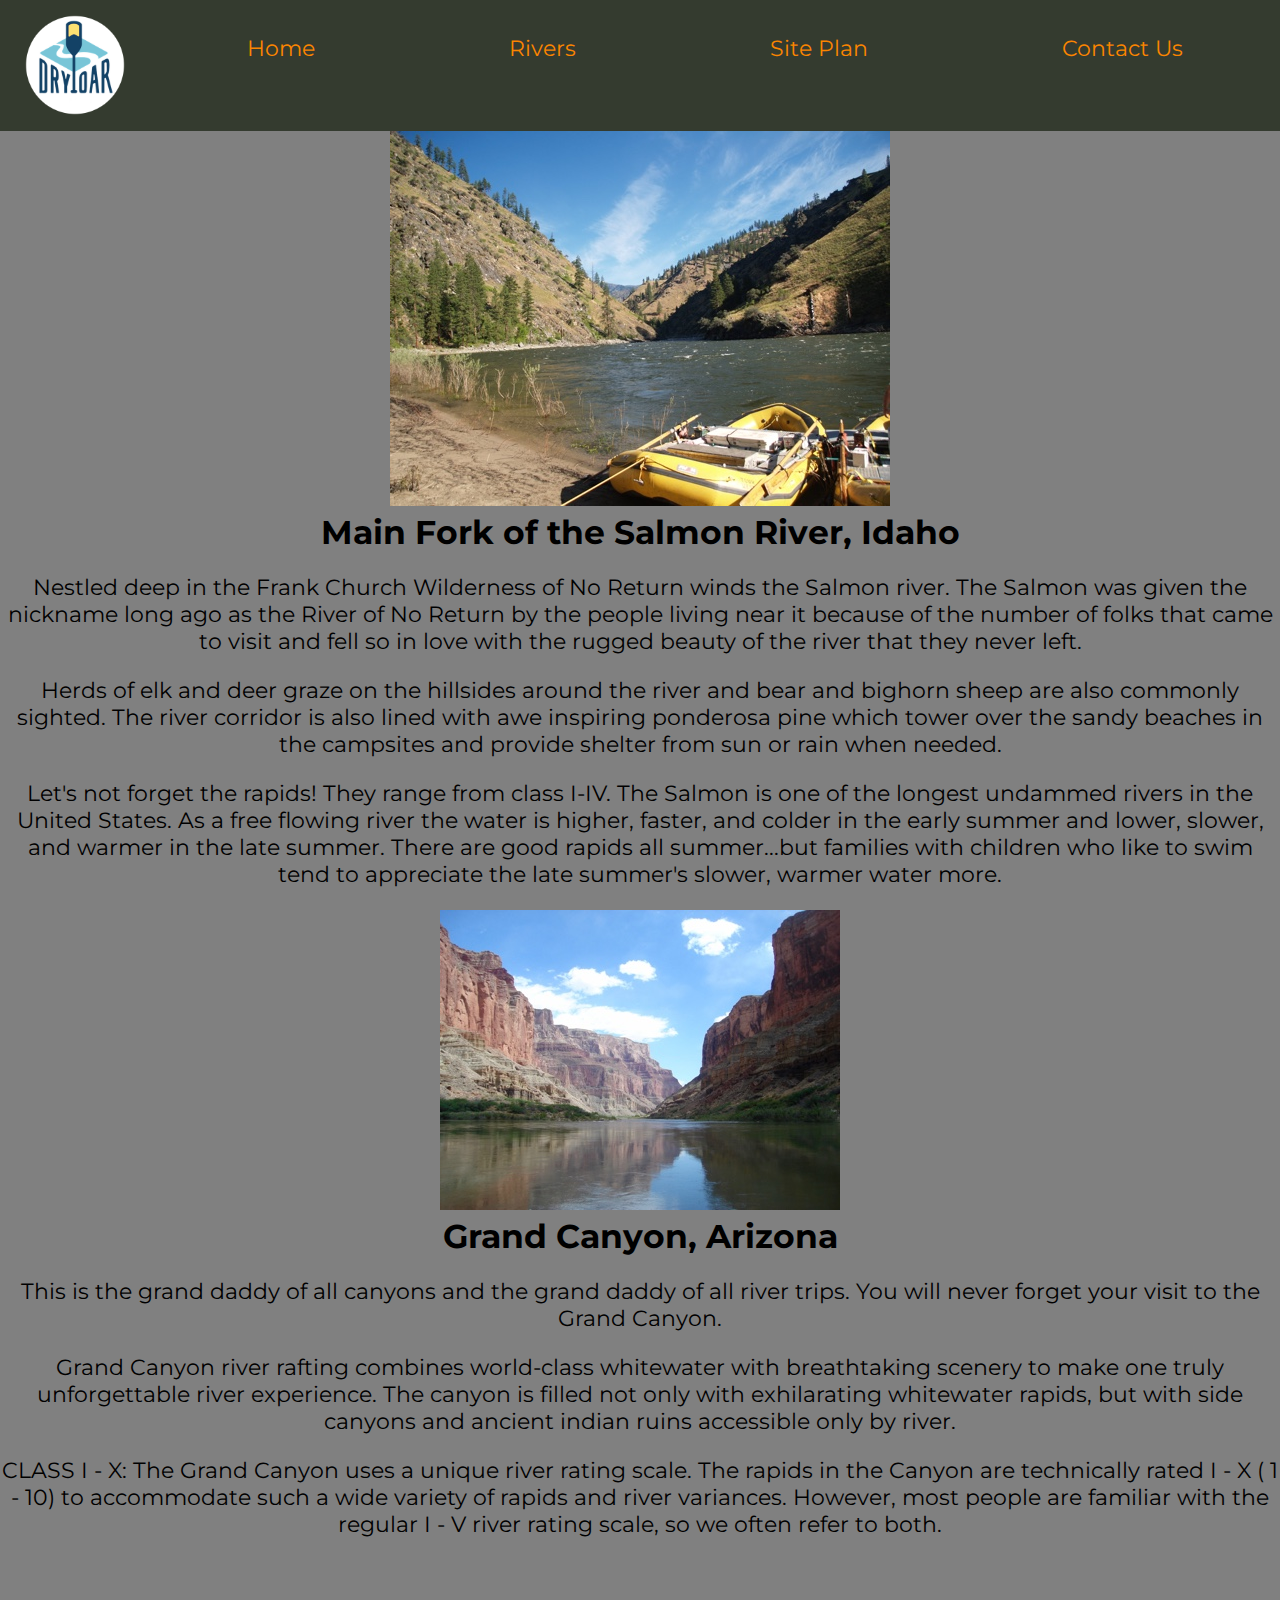
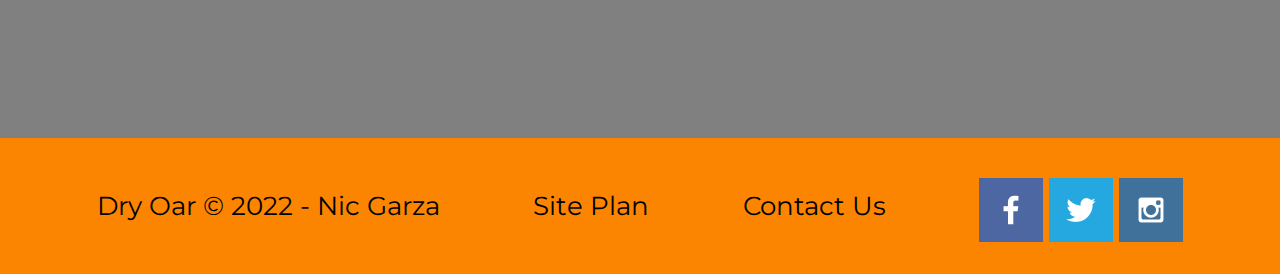
<file: wwr/subpage.html>
<!DOCTYPE html>
<html lang="en">
<head>
    <meta charset="UTF-8">
    <meta http-equiv="X-UA-Compatible" content="IE=edge">
    <meta name="viewport" content="width=device-width, initial-scale=1.0">
    <title>Subpage </title>
    <link rel="stylesheet" href="styles/style.css">

</head>
<body>
    <header>
        <a id="logo_link" href="index.html">
            <img class="logo" src="images/logo.png" alt="Dry Oar Logo">
        </a>
        <nav>
            <a href="index.html">Home</a>
            <a href="./subpage.html">Rivers</a>
            <a href="site-plan-rafting.html">Site Plan</a>
            <a href="contactus.html">Contact Us</a>
        </nav>
    </header>
    <main class="subpage-grid">
        <section class="riverone">
            <div>
                <img src="./images/riverone.jpg" alt="Salmon River">
            </div>
        </section>
        <section class="infoone">
            <div>
                <h2>Main Fork of the Salmon River, Idaho</h2>

                <p>Nestled deep in the Frank Church Wilderness of No Return winds the Salmon river.
                The Salmon was given the nickname long ago as the River of No Return by the people living near it because of the number of folks that came to visit and fell so in love with the rugged beauty of the river that they never left.
                </p>

                <p>Herds of elk and deer graze on the hillsides around the river and bear and bighorn sheep are also commonly sighted.
                The river corridor is also lined with awe inspiring ponderosa pine which tower over the sandy beaches in the campsites and provide shelter from sun or rain when needed.
                </p>

                <p>Let's not forget the rapids! They range from class I-IV. The Salmon is one of the longest undammed rivers in the United States. As a free flowing river the water is higher, faster, and colder in the early summer and lower, slower, and warmer in the late summer.
                There are good rapids all summer...but families with children who like to swim tend to appreciate the late summer's slower, warmer water more.
                </p>

            </div>
        </section>
        <section class="riverstwo">
            <div>
                <img src="./images/rivertwo.jpg" alt="Grand Canyon">
            </div>
        </section>
        <section class="infotwo">
            <div>
                <h2>Grand Canyon, Arizona</h2>

                <p>This is the grand daddy of all canyons and the grand daddy of all river trips.
                You will never forget your visit to the Grand Canyon.
                </p>

                <p>Grand Canyon river rafting combines world-class whitewater with breathtaking scenery to make one truly unforgettable river experience.
                The canyon is filled not only with exhilarating whitewater rapids, but with side canyons and ancient indian ruins accessible only by river.
                </p>

                <p>CLASS I - X: The Grand Canyon uses a unique river rating scale. The rapids in the Canyon are technically rated I - X ( 1 - 10) to accommodate such a wide variety of rapids and river variances.
                However, most people are familiar with the regular I - V river rating scale, so we often refer to both.
                </p>
            </div>
        </section>
    </main>
    <footer>
        <p>Dry Oar &copy; 2022 - Nic Garza</p>
        <p><a href="site-plan-rafting.html">Site Plan</a></p>
        <p><a href="contactus.html">Contact Us</a></p>
        <div class="social">
            <a href="https://facebook.com" target="_blank">
                <img src="images/facebook.png" alt="fb icon">
            </a>
            <a href="https://twitter.com" target="_blank">
                <img src="images/twitter.png" alt="twitter icon">
            </a>
            <a href="https://instagram.com" target="_blank">
                <img src="images/instagram.png" alt="instagram icon">
            </a>
        </div>
    </footer>
</body>
</html>
</file>
<file: wwr/styles/style.css>
@import url('https://fonts.googleapis.com/css2?family=Montserrat:wght@300&family=Rock+Salt&display=swap');
header {
    display: grid;
    grid-template-columns: 150px auto;
}

#logo_link  {
    padding-top: 5px;
    justify-self: center;
    align-self: center;
}

img.logo {
    margin: 10px;
    width: auto;
    height: 100px;
    /* border-radius: 150px; */
}

img#hero-img {
    height: auto;
    width: 100%;
    align-items: center;
    justify-content: center;
}

#hero {
    display: grid;
    grid-template-columns: 1fr 3fr 1fr;
    margin-top: -130px; 
}

div#hero-box {
    grid-column: 1/4;
    grid-row: 1/3;
    z-index: -1;
}

.icon {
    width: 80px;
    height: auto;
    padding-top: 10px;
}

.home-title {
    font-family: "Rock Salt", Helvetica, sans-serif;
    font-size: 2em;
    margin-top: 10px;
}

.msg {
    background-color: #FB8500;
    line-height: 1.5em;
    padding: 35px;
    text-align: center;
  }

.msg p {
    padding-bottom: 15px;
    color: white;
}


#content {
    max-width: 1600px;
    margin: 0 auto;
    /* text-align: center; */
}

nav {
    display: flex;
    justify-content: space-around;
}

nav a {
    padding: 35px;
    text-align: center;
    color: #FB8500;
    text-decoration: none;
    
}

.home-title {
    color: white;
}

h4 {
    color: white;
}

main.home-grid {
    display: grid;
    grid-template-columns: 1fr 1fr 1fr 1fr 1fr 1fr 1fr 1fr 1fr 1fr;
}

.card-img{
    width: 100%;
    border: 10px solid black;
    transition: transform .5s;
    box-shadow: 5px 5px 10px #6f7364;
}

.card-img {
    border: 10px solid black;

}

.card-img:hover {
    opacity: .6;
    transform: scale(1.1);
}

section.mountain-card {
    grid-column-start: 2;
    grid-column-end: 7;
    grid-row-start: 5;
    grid-row-end: 8;
}

img.mountain-image {
    margin: 50px;
    width: 100%;
    grid-column: 2/7;
    grid-row: 5/8;
    box-shadow: 5px 5px 10px #6f7364;
}

.book, .join {
    background-color: #8ECAE6;
    color: black;
    text-decoration: none;
    font-size: 18px;
    padding: 15px 30px;
    margin-top: 50px;
    border-radius: 5px;
}

.book:hover, .join:hover {
    color: #FB8500;
}

div.msg {
    color: black;
    background-color: #FB8500;
    padding: 35px;
    grid-column: 6/10;
    grid-row: 6/7;
    box-shadow: 5px 5px 10px #6f7364;

}

.rivers-card {
    margin: 200px 0;
    grid-column-start: 2;
    grid-column-end: 4;
    grid-row-start: 2;
    grid-row-end: 3;
}

.camping-card {
    margin: 200px 0;
    grid-column-start: 5;
    grid-column-end: 7;
    grid-row-start: 2;
    grid-row-end: 3;
}

.rapids-card {
    margin: 200px 0;
    grid-column-start: 8;
    grid-column-end: 10;
    grid-row-start: 2;
    grid-row-end: 3;
}

footer {
    background-color: #FB8500;
    padding: 25px 50px;
    margin-top: 200px; 
    display: flex;
    justify-content: space-around;
    align-items: center;
}

footer a {
    color: black;
    text-decoration: none;
}

footer p {
    font-size: 1.2em;
}

footer p a:hover {
    text-decoration: none;
}  

footer a:hover {
    color: lightblue;
}

footer .social img {
    padding-top: 15px;
}  

nav a:hover {
    background-color: lightblue;
}

#hero-msg {
    grid-column: 2/3;
    grid-row: 1/2;
    margin-top: 100px;
}

#hero-msg h1, #hero-msg h4 {
    text-align: center;
    color: white;
}

.button-box {
    text-align: center;
}

main section img {
    box-sizing: border-box;
}

main section {
    text-align: center;
}

div#Background {
    height: 725px;
    grid-column-start: 1;
    grid-column-end: 11;
    grid-row-start: 4;
    grid-row-end: 9;
    background-color: #bb9457;
}

body {
    background-color: grey;
    font-family: Montserrat, Helvetica, sans-serif;
    font-size: 22px;
    margin: 0;
    padding: 0;
}

h2 {
    margin: 0;
}

header {
    background-color:rgba(20,30,13, .7);
}

#feedback {
    background-color: antiquewhite;
    position: absolute;
    top: 0;
    left: 0;
    right: 0;
    padding: .5em;
    /* make this element invisible until we are ready for it */
    display: none;      
}
.moveDown {
    margin-top: 3em;
}

@media screen and (max-width: 900px) {
    #hero, .home-grid {
        display: block;
        height: auto;
    }
    nav, footer {
        flex-direction: column;
    }
    nav a {
        display: block;
        padding: 15px;
    }
    #hero {
        margin-top: 0;
    }
    #hero-msg {
        margin-top: 0;
    }
    #hero-msg h4 {
        display: none;
    }
    .home-title {
        font-size: 25px;
        color: #6f7364;
    }
    .rivers-card, .camping-card, .rapids-card { 
        margin: 50px auto;
        width: 60%;
    }
    #background {
        display: none;
    }
    section.mountain-card, .msg, img.mountain-image {
        width: 80%;
        display: block;
        margin: 0 auto;
    }
    footer {
        margin-top: 25px;
    }
}
</file>
<file: practice/styles/icestyles.css>
body {
    text-align: center;
}
h1 {

}
</file>
<file: rankridereads/styles/site-plan.css>
/* if you are using any Google fonts change the font names below to your fonts. 
Any spaces in your font name should be replaced with a +. 
Fonts are separated by a | */
@import url('https://fonts.googleapis.com/css2?family=Montserrat:wght@300&family=Rock+Salt&display=swap');


:root {
  /* change the values below to your colors from your palette */
  --primary-color: #583101   ;
  --secondary-color: #6F4518 ;
  --accent1-color: #BC8A5F;
  --accent2-color: #E7BC91;

  /* change the values below to your chosen font(s) */
  --heading-font: Helvetica;
  --paragraph-font: Montserrat, Helvetica, sans-serif;

  /* these colors below should be chosen from among your palette colors above */
  --headline-color-on-white: #396E94;  /* headlines on a white background */ 
  --headline-color-on-color: white; /* headlines on a colored background */ 
  --paragraph-color-on-white: #396E94; /* paragraph text on a white background */ 
  --paragraph-color-on-color: white; /* paragraph text on a colored background */ 
  --paragraph-background-color: #396E94  ;
  --nav-link-color: #396E94;
  --nav-background-color: #D4AC0D;
  --nav-hover-link-color: white;
  --nav-hover-background-color: #396E94;
}


/*  Look around below...but DON'T CHANGE ANYTHING! */

body {
  max-width: 1200px;
  margin: 0 auto;
  padding: 4em;
  font-size: 18px;
  text-align: center;
}
img {
  display: block;
  margin: 0 auto;
  width: 500px;
}
h1, h2, h3, h4, h5, h6 {
  font-family: var(--heading-font);
  color: var(--headline-color-on-white);
}
h2 {
  text-align: center;
}
hr {
  height: 3px;
  margin: 35px 0;
  background: var(--accent1-color);
}
header {
  padding: 1em;
  text-align: center;
  color: var(--headline-color-on-color);
  background-color: var(--paragraph-background-color);
}
header > h1, header > h2 {
  color: var(--headline-color-on-color);
}

p {
  font-family: var(--paragraph-font);
  color: var(--paragraph-color-on-white);
  padding: 1em;
}
.colors {
  width: 100%;
  min-width: 350px;
  margin: 30px auto;
  text-align: center;
}
.colors th {
  background-color: #999;
}
.colors td{
  width: 25%;
  height: 3em;
}

.primary {
  background-color: var(--primary-color);
}
.secondary {
  background-color: var(--secondary-color);
}
.accent1 {
  background-color: var(--accent1-color);
}
.accent2{
  background-color: var(--accent2-color);
}

p.colored {
  background-color: var(--paragraph-background-color);
  color: var(--paragraph-color-on-color);
}

nav {
  background-color: var(--nav-background-color);
  line-height: 3em;
  text-align: center;
  font-size: 1.2em;
}
nav  {
  list-style-type: none;
  display: flex;

}
nav a {
  padding:1em;
  min-width: 120px;
  text-decoration: none;
  padding: 10px;

}
nav a:link, nav a:visited {
  color: var(--nav-link-color);
}
nav a:hover {
  color: var(--nav-hover-link-color);
  background-color: var(--nav-hover-background-color);
}

.sitemap {
  display: grid;
  justify-content: center;

  grid-template-columns: repeat(6, 15%);
  grid-template-rows: 3em 1.5em 1.5em 3em;
  grid-template-areas: ". . home home . ."
    ". . . top . ."
    ". left left right right ."
    "page2 page2 . . page3 page3";
}
.sitemap > div {

  text-align: center;

}
.sm-home {
  grid-area: home;
  background-color: #ccc;
  line-height: 3em;
}
.sm-page2 {
  grid-area: page2;
  background-color: #ccc;
  line-height: 3em;
}
.sm-page3 {
  grid-area: page3;
  background-color: #ccc;
  line-height: 3em;
}

.top {
  grid-area: top;
  border-left: 1px solid;
}

.left {
  grid-area: left;
  border-top: 1px solid;
  border-left: 1px solid;
}

.right {
  grid-area: right;
  border-top: 1px solid;
  border-right: 1px solid;
}
</file>
